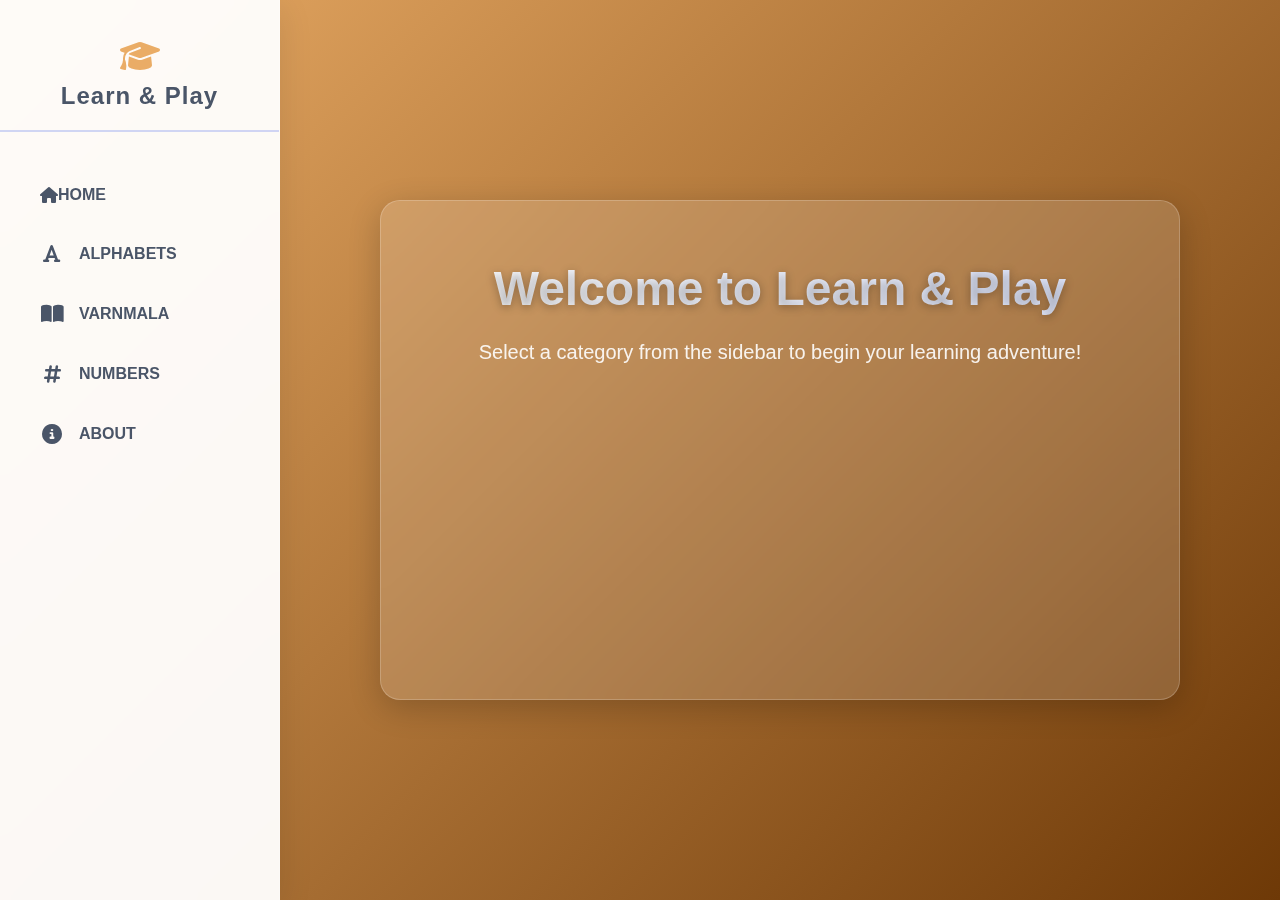
<file: slider_1-main/game.html>
<!DOCTYPE html>
<html lang="en">
<head>
    <meta charset="UTF-8">
    <meta name="viewport" content="width=device-width, initial-scale=1.0">
    <title>Educational Games Portal</title>
    <link rel="stylesheet" href="https://cdnjs.cloudflare.com/ajax/libs/font-awesome/6.4.0/css/all.min.css">
    <style>
        * {
            margin: 0;
            padding: 0;
            box-sizing: border-box;
            font-family: 'Segoe UI', Tahoma, Geneva, Verdana, sans-serif;
        }

        body {
            background: linear-gradient(135deg, #eaac66 0%, #6e3907 100%);
            min-height: 100vh;
            display: flex;
            overflow: hidden;
        }

        .sidebar {
            width: 280px;
            background: rgba(255, 255, 255, 0.95);
            backdrop-filter: blur(10px);
            border-right: 1px solid rgba(255, 255, 255, 0.2);
            box-shadow: 0 8px 32px rgba(0, 0, 0, 0.1);
            padding: 20px 0;
            transition: all 0.3s ease;
            z-index: 1000;
            display: flex;
            flex-direction: column;
        }

        .logo {
            text-align: center;
            padding: 20px 0;
            margin-bottom: 30px;
            border-bottom: 2px solid rgba(102, 126, 234, 0.3);
        }

        .logo h1 {
            color: #4a5568;
            font-size: 24px;
            font-weight: 700;
            letter-spacing: 1px;
        }

        .logo i {
            color: #eaac66;
            font-size: 32px;
            margin-bottom: 10px;
        }

        .menu {
            flex: 1;
            padding: 0 20px;
        }

        .menu-item {
            display: flex;
            align-items: center;
            padding: 16px 20px;
            margin: 8px 0;
            border-radius: 12px;
            cursor: pointer;
            transition: all 0.3s ease;
            color: #4a5568;
            font-weight: 600;
            font-size: 16px;
            text-decoration: none;
        }
        .home{
            display: flex;
            align-items: center;
            padding: 16px 20px;
            margin: 8px 0;
            border-radius: 12px;
            cursor: pointer;
            transition: all 0.3s ease;
            color: #4a5568;
            font-weight: 600;
            font-size: 16px;
            text-decoration: none;
        }

        .menu-item:hover {
            background: linear-gradient(135deg, #eab566 0%, #764ba2 100%);
            color: white;
            transform: translateX(5px);
        }

        .menu-item.active {
            background: linear-gradient(135deg,  #eab566 0%, #764ba2 100%);
            color: white;
            box-shadow: 0 4px 15px rgba(102, 126, 234, 0.4);
        }

        .menu-item i {
            margin-right: 15px;
            font-size: 20px;
            width: 24px;
            text-align: center;
        }

        .main-content {
            flex: 1;
            padding: 0;
            color: white;
            display: flex;
            flex-direction: column;
            justify-content: center;
            align-items: center;
            text-align: center;
        }

        .game-container {
            background: rgba(255, 255, 255, 0.15);
            backdrop-filter: blur(10px);
            border-radius: 20px;
            padding: 60px;
            max-width: 800px;
            width: 100%;
            box-shadow: 0 8px 32px rgba(0, 0, 0, 0.2);
            border: 1px solid rgba(255, 255, 255, 0.2);
            min-height: 500px;
            display: block;
        }

        .game-title {
            font-size: 48px;
            margin-bottom: 20px;
            text-shadow: 0 2px 10px rgba(0, 0, 0, 0.3);
            background: linear-gradient(45deg, #ffffff, #e0e7ff);
            -webkit-background-clip: text;
            -webkit-text-fill-color: transparent;
        }

        .game-description {
            font-size: 20px;
            margin-bottom: 40px;
            line-height: 1.6;
            color: rgba(255, 255, 255, 0.9);
        }

        .back-button {
            position: absolute;
            top: 20px;
            left: 20px;
            background: rgba(255, 255, 255, 0.2);
            border: none;
            color: white;
            padding: 12px 24px;
            border-radius: 50px;
            cursor: pointer;
            font-size: 16px;
            font-weight: 600;
            transition: all 0.3s ease;
            display: none;
        }

        .back-button:hover {
            background: rgba(255, 255, 255, 0.3);
            transform: scale(1.05);
        }

        /* Game iframes */
        .game-iframe {
            display: none;
            width: 100%;
            height: 100vh;
            border: none;
            background: white;
        }

        .game-iframe.active {
            display: block;
        }

        @media (max-width: 768px) {
            .sidebar {
                width: 80px;
            }
            
            .sidebar .logo h1,
            .sidebar .menu-item span {
                display: none;
            }
            
            .sidebar .logo {
                padding: 20px 0;
            }
            
            .sidebar .menu-item {
                justify-content: center;
                padding: 20px;
            }
            
            .sidebar .menu-item i {
                margin-right: 0;
                font-size: 24px;
            }
            
            .main-content {
                padding: 0;
            }
            
            .game-iframe {
                height: calc(100vh - 20px);
            }
        }
    </style>
</head>
<body>
    <div class="sidebar">
        <div class="logo">
            <i class="fas fa-graduation-cap"></i>
            <h1>Learn & Play</h1>
        </div>
        <div class="menu" >
            <a href="main.html" class="home">
                <i class="fas fa-home"></i>
                <span>HOME</span>
            </a>
            <a href="#" class="menu-item" data-page="alphabets">
                <i class="fas fa-font"></i>
                <span>ALPHABETS</span>
            </a>
             <a href="#" class="menu-item" data-page="varnmala">
                <i class="fas fa-book-open"></i>
                <span>VARNMALA</span>
            </a>
            <a href="#" class="menu-item" data-page="numbers">
                <i class="fas fa-hashtag"></i>
                <span>NUMBERS</span>
            </a>
            
            <a href="#" class="menu-item" data-page="about">
                <i class="fas fa-info-circle"></i>
                <span>ABOUT</span>
            </a>
        </div>
    </div>

    <button class="back-button" id="backButton">
        <i class="fas fa-arrow-left"></i> Back
    </button>

    <div class="main-content">
        <div class="game-container" id="mainContainer">
            <h1 class="game-title" id="gameTitle">Welcome to Learn & Play</h1>
            <p class="game-description" id="gameDescription">
                Select a category from the sidebar to begin your learning adventure!
            </p>
        </div>
        
        <!-- ABC Game iframe -->
        <iframe src="abcd_game.html" class="game-iframe" id="abcGame" frameborder="0"></iframe>
        
        <!-- Varnmala Game iframe -->
        <iframe src="varnmala.html" class="game-iframe" id="varnmalaGame" frameborder="0"></iframe>

        
        <!-- Varnmala Game iframe -->
        <iframe src="numbers.html" class="game-iframe" id="numberGame" frameborder="0"></iframe>
    </div>

    <script>
        const menuItems = document.querySelectorAll('.menu-item');
        const gameTitle = document.getElementById('gameTitle');
        const gameDescription = document.getElementById('gameDescription');
        const backButton = document.getElementById('backButton');
        const mainContainer = document.getElementById('mainContainer');
        const abcGame = document.getElementById('abcGame');
        const varnmalaGame = document.getElementById('varnmalaGame');
        const numberGame = document.getElementById('numberGame');

        const pageContent = {
            'home': {
                title: 'HOME',
                description: 'Welcome to your educational portal! Select any category from the sidebar to begin your learning adventure.'
            },
            'varnmala': {
                title: 'VARNMALA',
                description: 'Welcome to Varnmala! Learn and practice Hindi alphabets through interactive games and activities.'
            },
            'alphabets': {
                title: 'ALPHABETS',
                description: 'Master the English alphabet with fun and engaging activities. Perfect for beginners and young learners.'
            },
            'numbers': {
                title: 'NUMBERS',
                description: 'Learn counting, basic arithmetic, and number recognition through interactive games and puzzles.'
            },
            'about': {
                title: 'ABOUT',
                description: 'Learn more about our mission to provide accessible and engaging educational content for learners of all ages.'
            }
        };

        menuItems.forEach(item => {
            item.addEventListener('click', function(e) {
                e.preventDefault();
                
                // Remove active class from all items
                menuItems.forEach(i => i.classList.remove('active'));
                
                // Add active class to clicked item
                this.classList.add('active');
                
                const pageId = this.getAttribute('data-page');
                loadPage(pageId);
                
                // Show back button on mobile
                if (window.innerWidth <= 768) {
                    backButton.style.display = 'block';
                }
            });
        });

        function loadPage(pageId) {
            // Hide all iframes first
            abcGame.classList.remove('active');
            varnmalaGame.classList.remove('active');
            
            if (pageId === 'alphabets') {
                // Show ABC game iframe and hide main container
                mainContainer.style.display = 'none';
                abcGame.classList.add('active');
            } else if (pageId === 'varnmala') {
                // Show Varnmala game iframe and hide main container
                mainContainer.style.display = 'none';
                varnmalaGame.classList.add('active');
            }else if (pageId === 'numbers') {
                // Show Varnmala game iframe and hide main container
                mainContainer.style.display = 'none';
                numberGame.classList.add('active');
            }
             else {
                // Show main container with page content and hide all iframes
                mainContainer.style.display = 'block';
                
                const content = pageContent[pageId];
                gameTitle.textContent = content.title;
                gameDescription.textContent = content.description;
            }
        }

        backButton.addEventListener('click', function() {
            // Go back to home page
            menuItems.forEach(item => {
                if (item.getAttribute('data-page') === 'home') {
                    item.classList.add('active');
                } else {
                    item.classList.remove('active');
                }
            });
            loadPage('home');
            this.style.display = 'none';
        });

        // Handle window resize
        window.addEventListener('resize', function() {
            if (window.innerWidth > 768) {
                backButton.style.display = 'none';
            }
        });

        // Initialize with home page selected
        document.querySelector('.menu-item[data-page="home"]').classList.add('active');
        loadPage('home');
    </script>
</body>
</html>
</file>
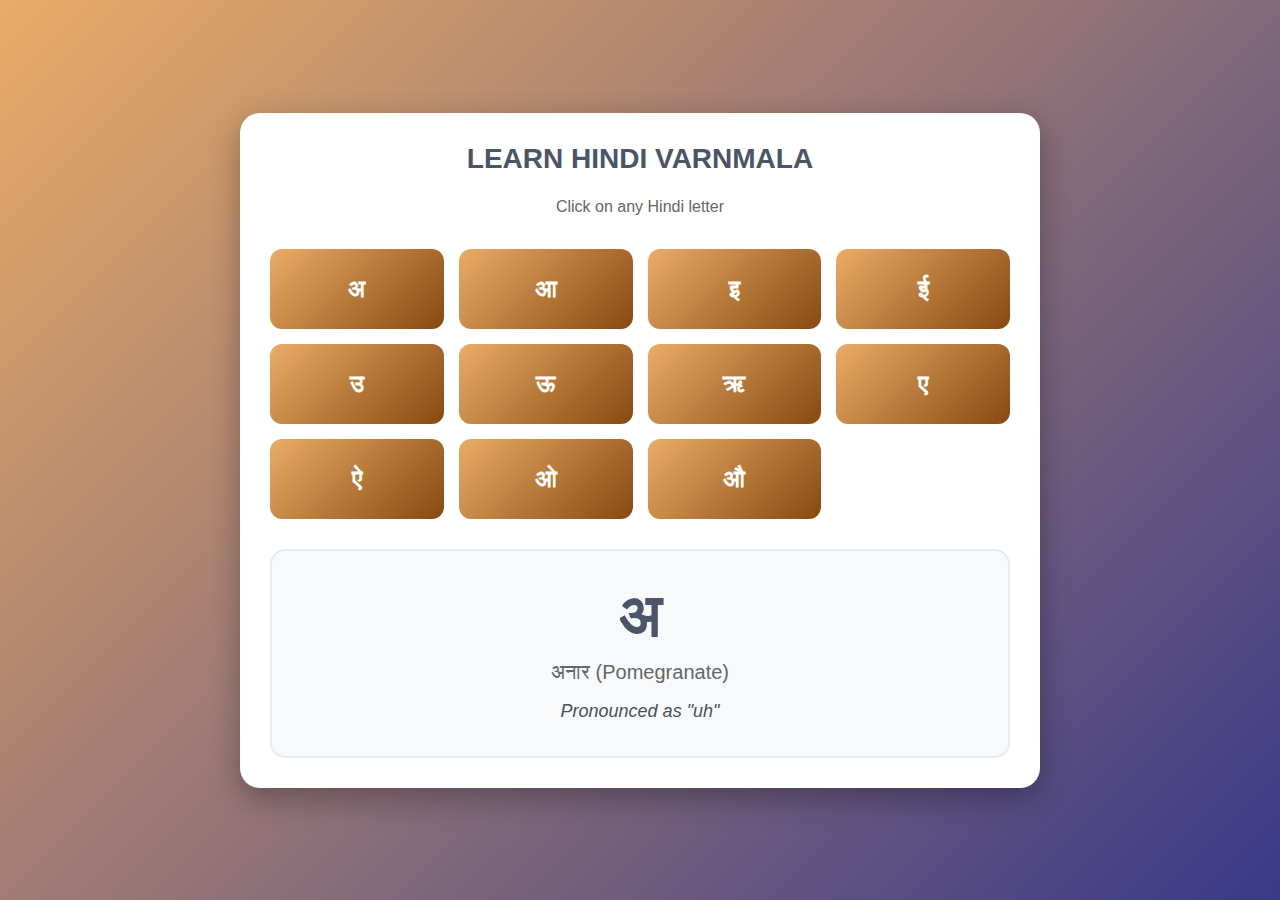
<file: slider_1-main/varnmala.html>
<!DOCTYPE html>
<html lang="en">
<head>
    <meta charset="UTF-8">
    <meta name="viewport" content="width=device-width, initial-scale=1.0">
    <title>Varnmala Learning Game</title>
    <style>
        * {
            margin: 0;
            padding: 0;
            box-sizing: border-box;
            font-family: Arial, sans-serif;
        }

        body {
            background: linear-gradient(135deg, #eaac66 0%, #393988);
            min-height: 100vh;
            display: flex;
            justify-content: center;
            align-items: center;
            padding: 20px;
        }

        .container {
            background: white;
            border-radius: 20px;
            padding: 30px;
            max-width: 800px;
            width: 100%;
            box-shadow: 0 10px 30px rgba(0,0,0,0.3);
            text-align: center;
        }

        h1 {
            color: #4a5568;
            margin-bottom: 20px;
            font-size: 28px;
        }

        .instructions {
            color: #666;
            margin-bottom: 30px;
            font-size: 16px;
            line-height: 1.5;
        }

        .letters-container {
            display: grid;
            grid-template-columns: repeat(4, 1fr);
            gap: 15px;
            margin-bottom: 30px;
        }

        .letter-btn {
            background: linear-gradient(135deg, #eaac66 0%, #87490f);
            color: white;
            border: none;
            border-radius: 12px;
            padding: 20px;
            font-size: 24px;
            font-weight: bold;
            cursor: pointer;
            transition: all 0.3s ease;
            height: 80px;
            display: flex;
            align-items: center;
            justify-content: center;
        }

        .letter-btn:hover {
            transform: scale(1.05);
            box-shadow: 0 5px 15px rgba(0,0,0,0.2);
        }

        .letter-btn:active {
            transform: scale(0.95);
        }

        .info-section {
            background: #f8f9fa;
            border-radius: 15px;
            padding: 20px;
            margin-top: 20px;
            border: 2px solid #e9ecef;
        }

        .letter-display {
            font-size: 60px;
            font-weight: bold;
            color: #4a5568;
            margin: 10px 0;
            min-height: 70px;
        }

        .word-display {
            font-size: 20px;
            color: #666;
            margin: 10px 0;
            min-height: 30px;
        }

        .pronunciation {
            font-size: 18px;
            color: #495057;
            font-style: italic;
            margin: 10px 0;
            min-height: 25px;
        }

        /* Responsive design */
        @media (max-width: 600px) {
            .letters-container {
                grid-template-columns: repeat(3, 1fr);
            }
            
            .container {
                padding: 20px;
            }
            
            h1 {
                font-size: 24px;
            }
        }

        @media (max-width: 400px) {
            .letters-container {
                grid-template-columns: repeat(2, 1fr);
            }
            
            .letter-btn {
                padding: 15px;
                font-size: 20px;
                height: 70px;
            }
        }
    </style>
</head>
<body>
    <div class="container">
        <h1>LEARN HINDI VARNMALA</h1>
        <p class="instructions">Click on any Hindi letter</p>
        
        <div class="letters-container" id="lettersContainer">
            <!-- Letters will be added by JavaScript -->
        </div>

        <div class="info-section">
            <div class="letter-display" id="currentLetter">अ</div>
            <div class="word-display" id="exampleWord">अनार (Pomegranate)</div>
            <div class="pronunciation" id="pronunciation">Pronounced as "uh"</div>
        </div>
    </div>

    <script>
        // Data for Hindi letters
        const varnmalaData = [
            { letter: 'अ', word: 'अनार', pronunciation: 'Pronounced as "uh"' },
            { letter: 'आ', word: 'आम', pronunciation: 'Pronounced as "aa"' },
            { letter: 'इ', word: 'इमली', pronunciation: 'Pronounced as "i"' },
            { letter: 'ई', word: 'ईख', pronunciation: 'Pronounced as "ee"' },
            { letter: 'उ', word: 'उल्लू', pronunciation: 'Pronounced as "u"' },
            { letter: 'ऊ', word: 'ऊन', pronunciation: 'Pronounced as "oo"' },
            { letter: 'ऋ', word: 'ऋषि', pronunciation: 'Pronounced as "ri"' },
            { letter: 'ए', word: 'एक', pronunciation: 'Pronounced as "ay"' },
            { letter: 'ऐ', word: 'ऐनक', pronunciation: 'Pronounced as "ai"' },
            { letter: 'ओ', word: 'ओखली', pronunciation: 'Pronounced as "o"' },
            { letter: 'औ', word: 'औरत', pronunciation: 'Pronounced as "au"' }
        ];

        // Get DOM elements
        const lettersContainer = document.getElementById('lettersContainer');
        const currentLetter = document.getElementById('currentLetter');
        const exampleWord = document.getElementById('exampleWord');
        const pronunciation = document.getElementById('pronunciation');

        // Create letter buttons
        varnmalaData.forEach(item => {
            const button = document.createElement('button');
            button.className = 'letter-btn';
            button.textContent = item.letter;
            button.onclick = () => showLetterInfo(item);
            lettersContainer.appendChild(button);
        });

        // Function to show letter information
        function showLetterInfo(letterData) {
            // Update the display
            currentLetter.textContent = letterData.letter;
            exampleWord.textContent = `${letterData.word} (${getEnglishMeaning(letterData.word)})`;
            pronunciation.textContent = letterData.pronunciation;
        }

        // Helper function to get English meanings (simplified)
        function getEnglishMeaning(hindiWord) {
            const meanings = {
                'अनार': 'Pomegranate',
                'आम': 'Mango',
                'इमली': 'Tamarind',
                'ईख': 'Sugarcane',
                'उल्लू': 'Owl',
                'ऊन': 'Wool',
                'ऋषि': 'Sage',
                'एक': 'One',
                'ऐनक': 'Spectacles',
                'ओखली': 'Mortar',
                'औरत': 'Woman'
            };
            return meanings[hindiWord] || 'Word';
        }

        // Initialize with first letter
        showLetterInfo(varnmalaData[0]);
    </script>
</body>
</html>
</file>
